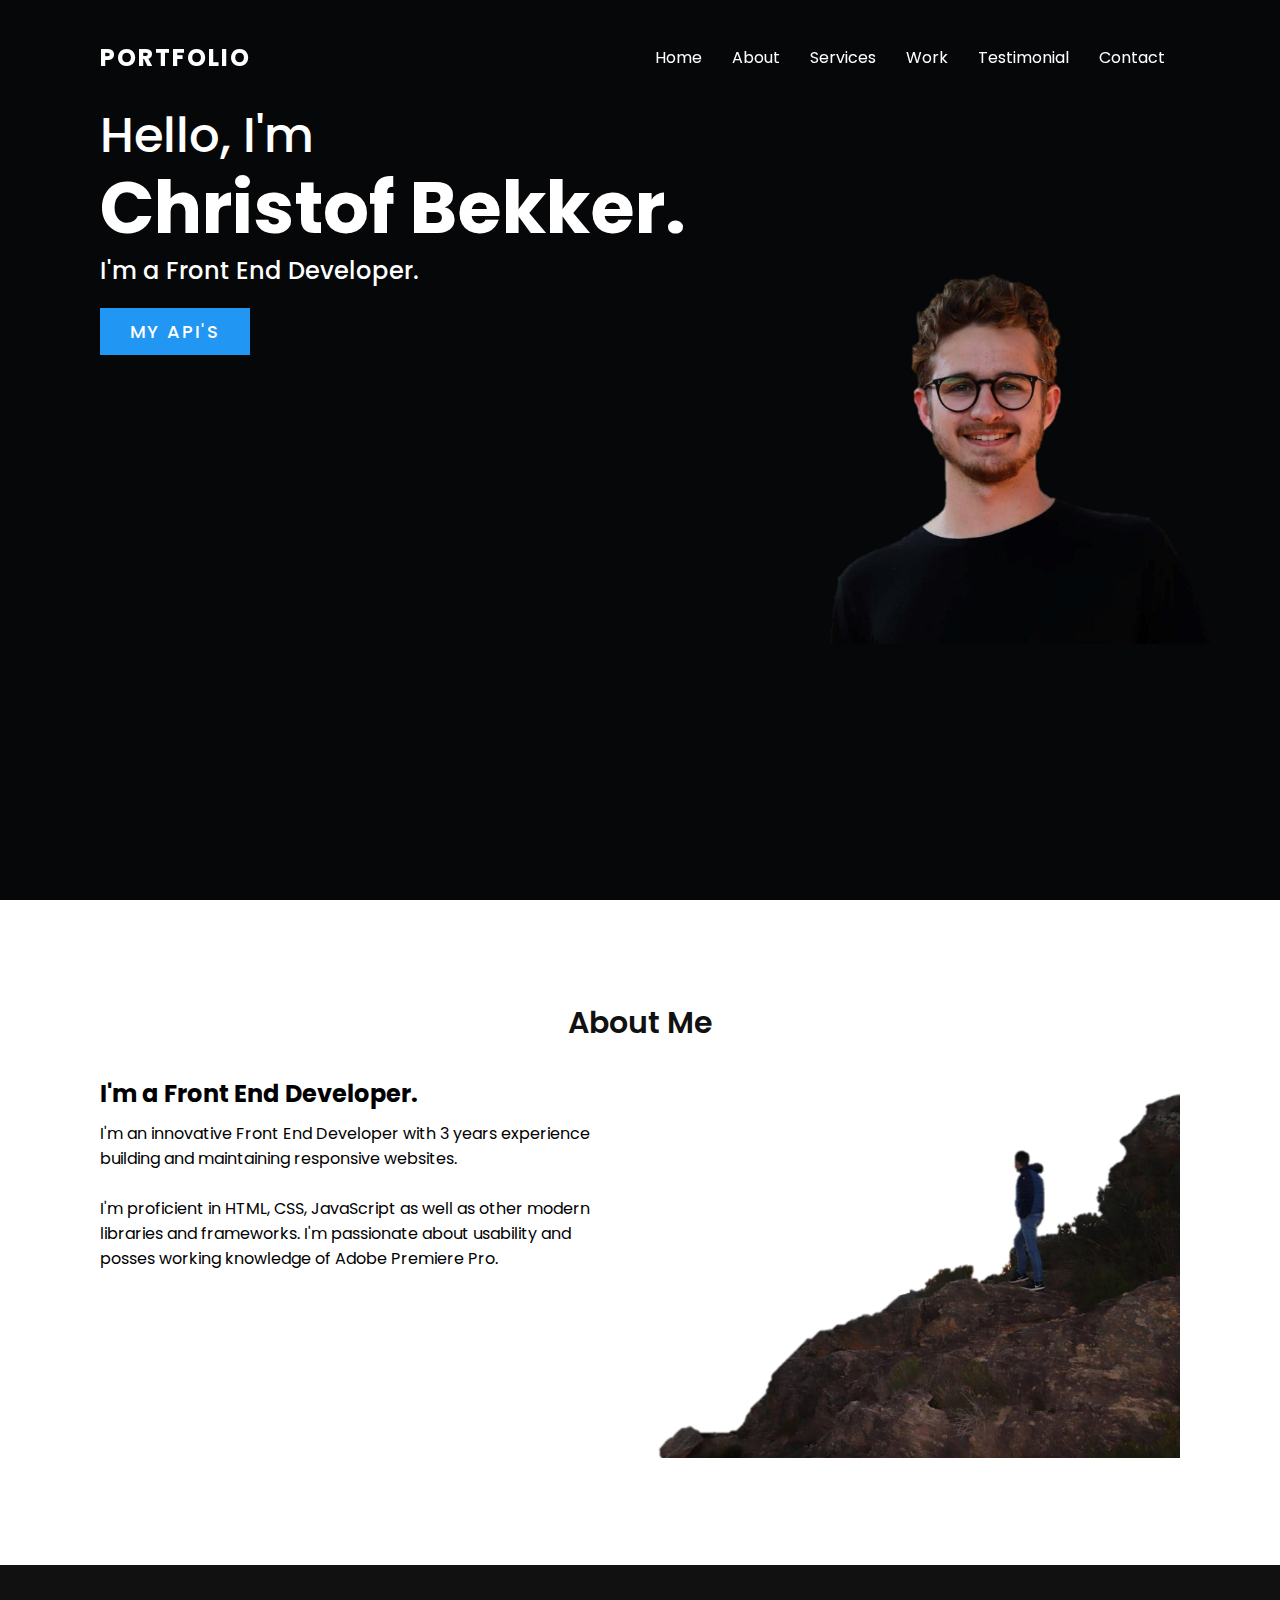
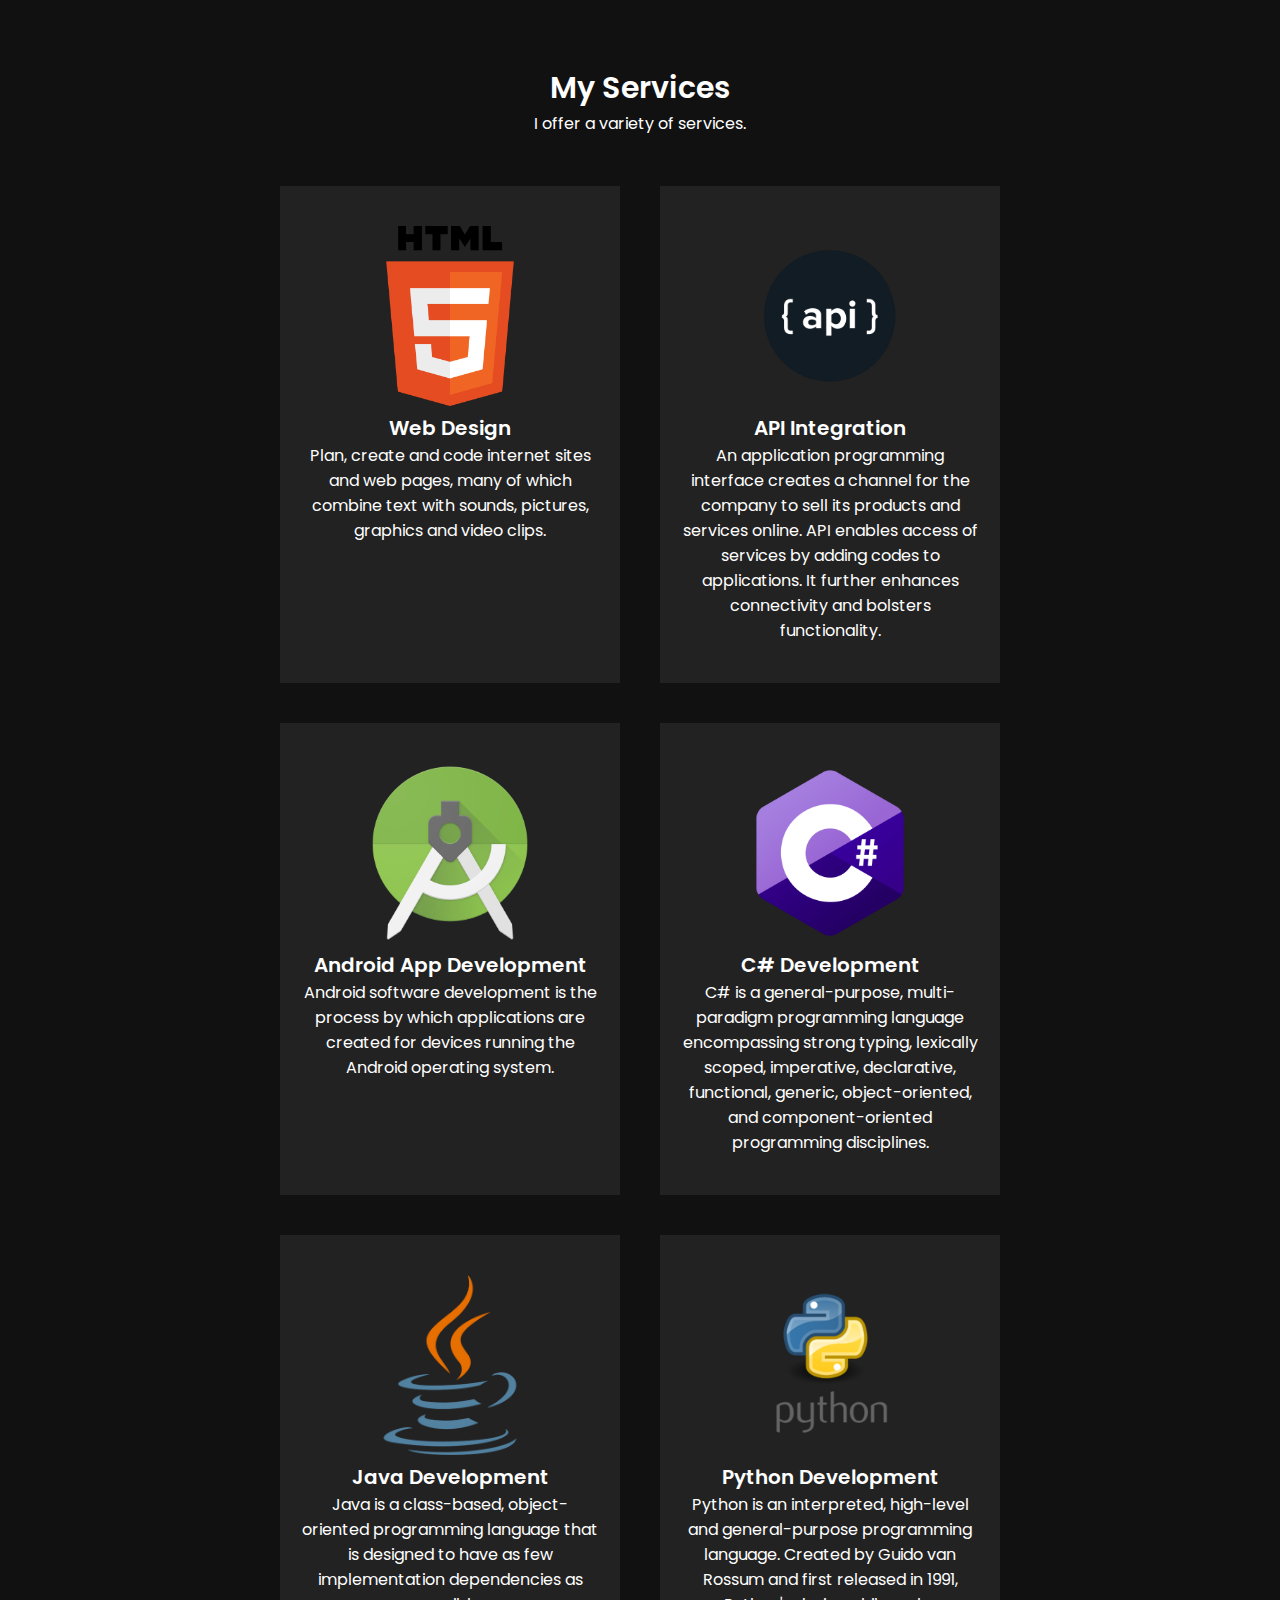
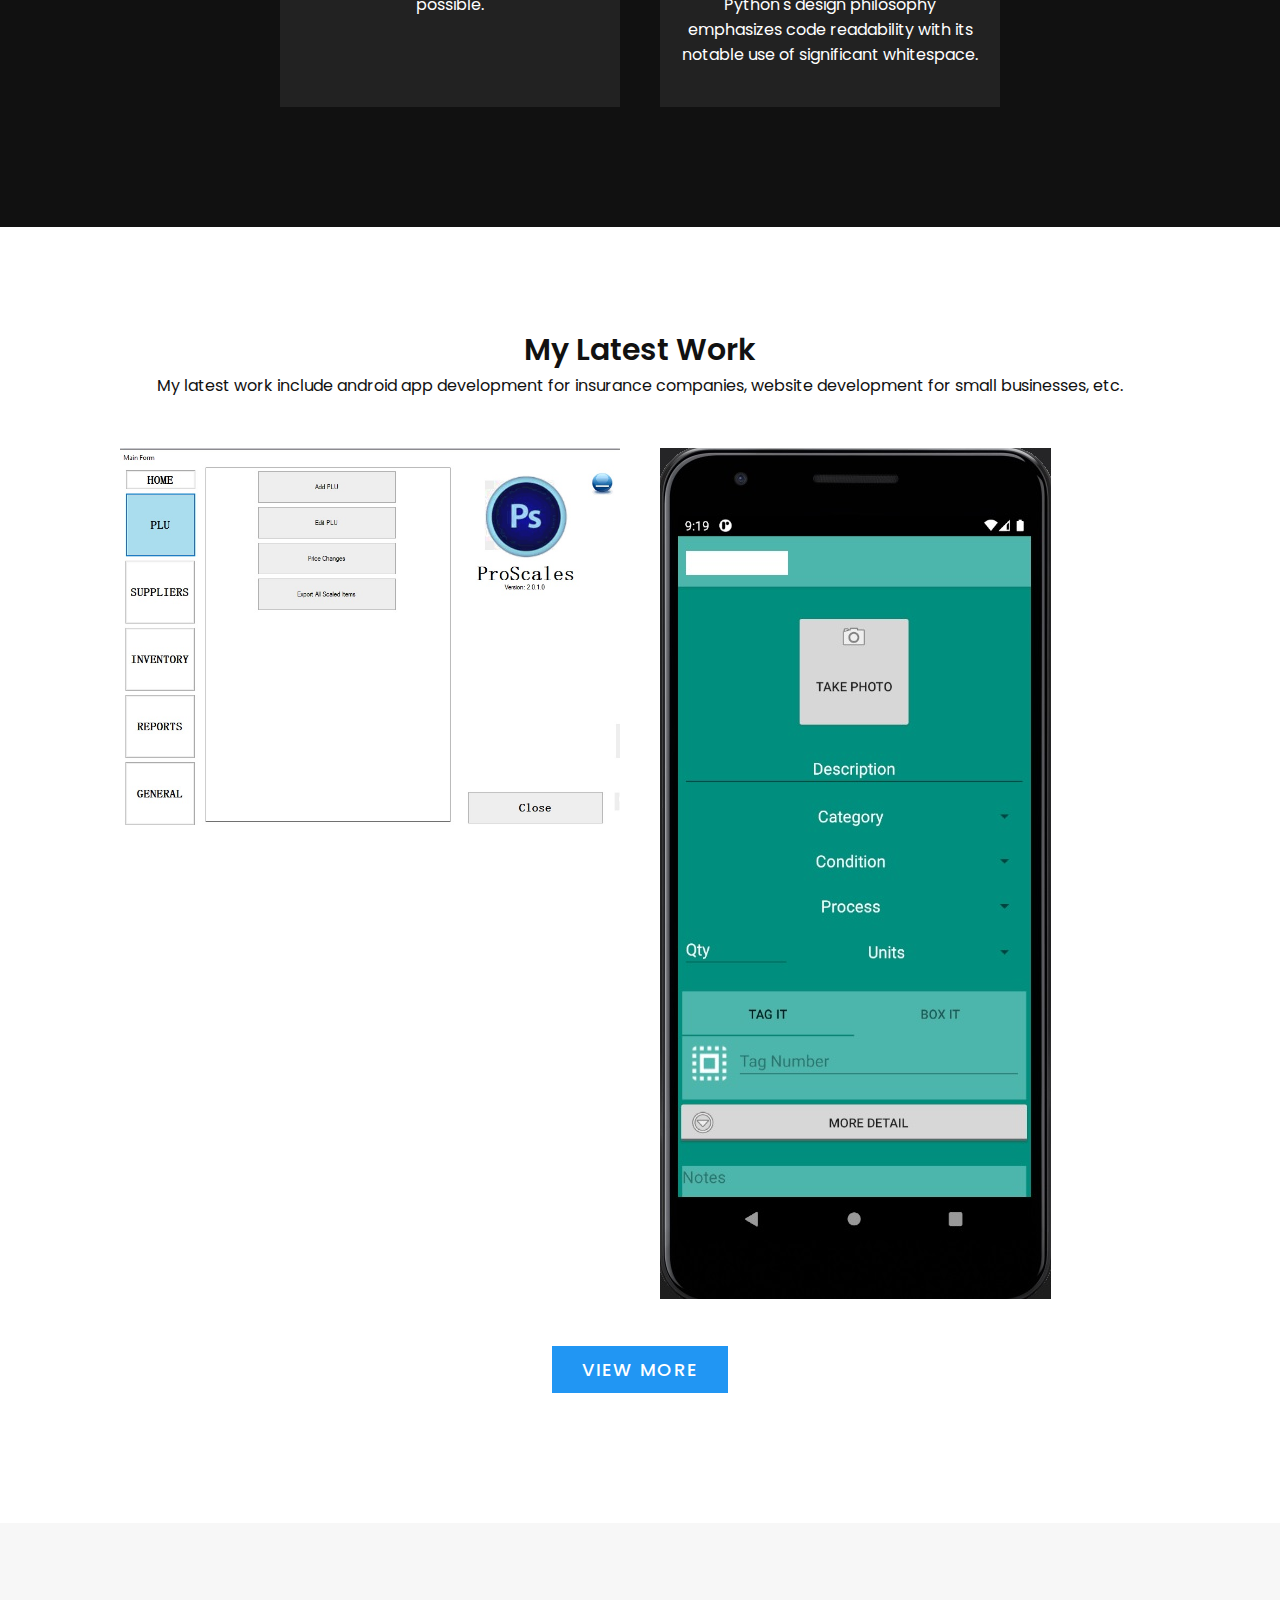
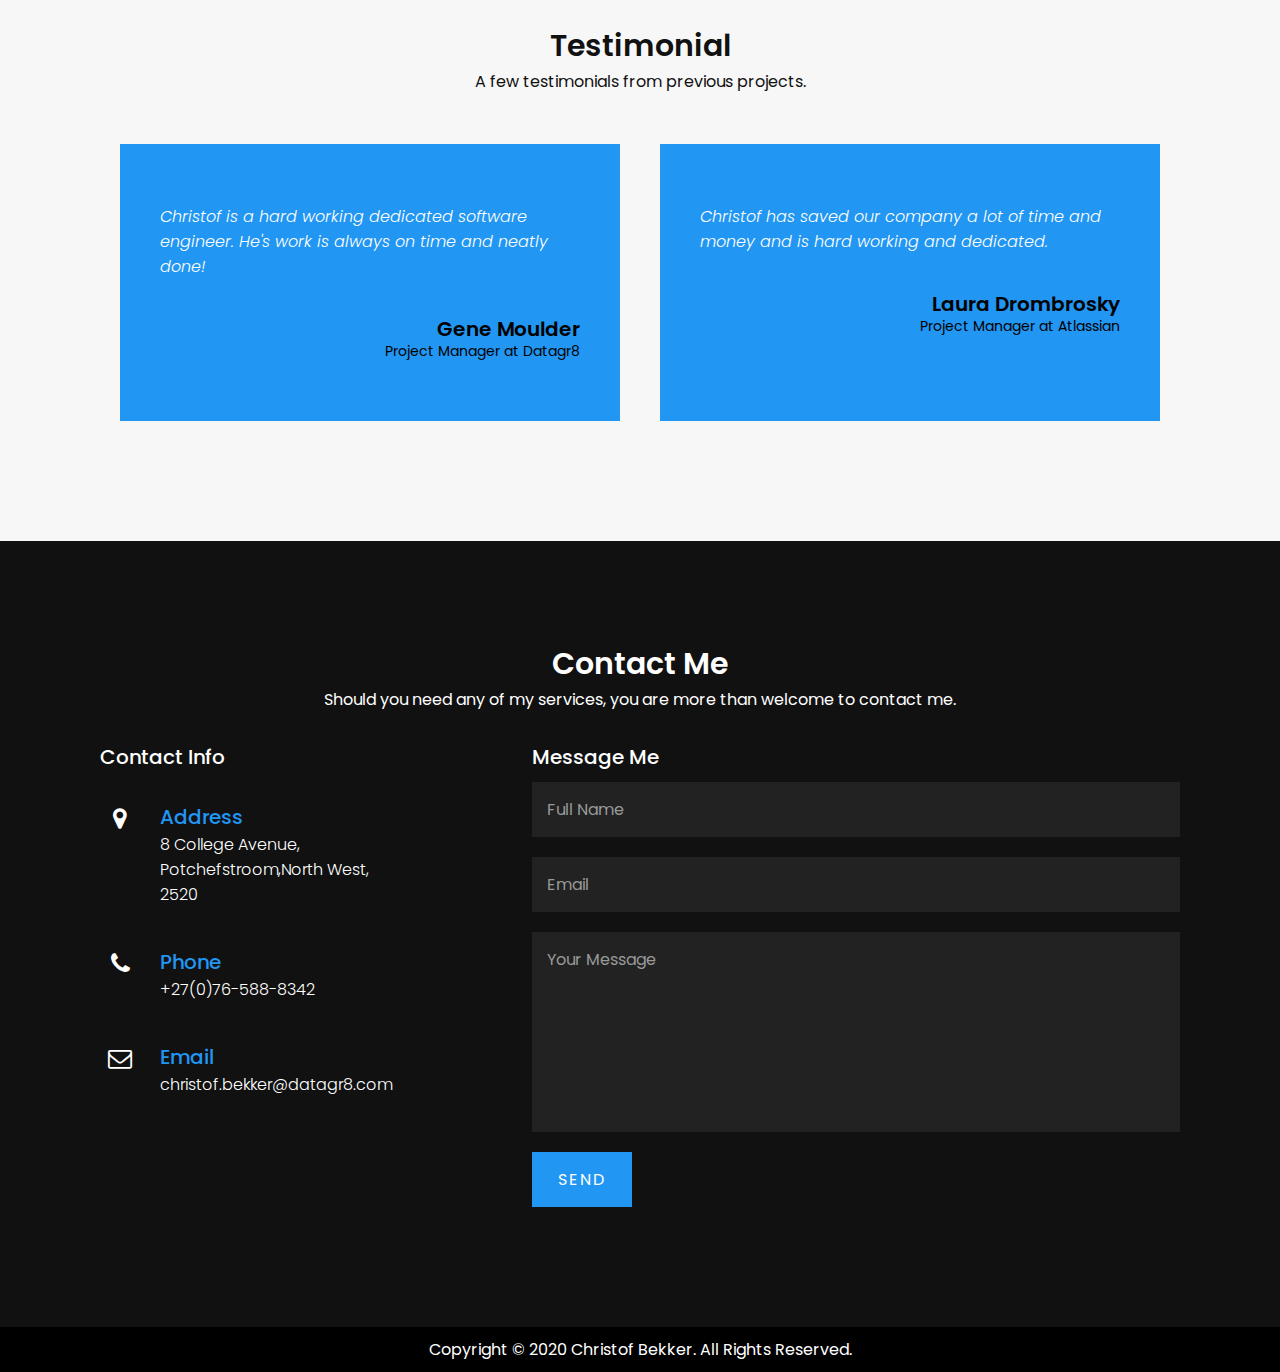
<file: index.html>
<!DOCTYPE html>
<html lang="en">

<head>
    <meta name="viewport" content="width=device-width, initial-scale=1.0">
    <meta charset="UTF-8">
    <title>Personal Portfolio | Responsive Website Design with API Integration</title>
    <link rel="stylesheet" href="https://stackpath.bootstrapcdn.com/font-awesome/4.7.0/css/font-awesome.min.css" integrity="sha384-wvfXpqpZZVQGK6TAh5PVlGOfQNHSoD2xbE+QkPxCAFlNEevoEH3Sl0sibVcOQVnN" crossorigin="anonymous">
    <link rel="stylesheet" href="style.css">
</head>

<body>
    <header>
        <a href="#" class="logo">Portfolio</a>
        <div class="toggle"></div>
        <ul>
            <li><a href="#1">Home</a></li>
            <li><a href="#2">About</a></li>
            <li><a href="#3">Services</a></li>
            <li><a href="#4">Work</a></li>
            <li><a href="#5">Testimonial</a></li>
            <li><a href="#6">Contact</a></li>
        </ul>
    </header>
    <section class="banner" id="1">
        <div class="textBx">
            <h2>Hello, I'm<br><span>Christof Bekker.</span></h2>
            <h3>I'm a Front End Developer.</h3>
            <a href="mapsapi.html" class="btn">My API's</a>
        </div>
    </section>
    <section class="about" id="2">
        <div class="heading">
            <h2>About Me</h2>
        </div>
        <div class="content">
            <div class="contentBx w50">
                <h3>I'm a Front End Developer.</h3>
                <p>I'm an innovative Front End Developer with 3 years experience building and maintaining responsive websites.<br><br> I'm proficient in HTML, CSS, JavaScript as well as other modern libraries and frameworks. I'm passionate about usability
                    and posses working knowledge of Adobe Premiere Pro.</p>
            </div>
            <div class="w50">
                <img src="aboutMe.jpg" class="img">
            </div>
        </div>
    </section>
    <section class="services" id="3">
        <div class="heading white">
            <h2>My Services</h2>
            <p>I offer a variety of services.</p>
        </div>
        <div class="content" id="4">
            <div class="servicesBx">
                <img src="icon1.png">
                <h2>Web Design</h2>
                <p>Plan, create and code internet sites and web pages, many of which combine text with sounds, pictures, graphics and video clips.</p>
            </div>
            <div class="servicesBx">
                <img src="icon2.png">
                <h2>API Integration</h2>
                <p>An application programming interface creates a channel for the company to sell its products and services online. API enables access of services by adding codes to applications. It further enhances connectivity and bolsters functionality.</p>
            </div>
            <div class="servicesBx">
                <img src="icon3.png">
                <h2>Android App Development</h2>
                <p>Android software development is the process by which applications are created for devices running the Android operating system.</p>
            </div>
            <div class="servicesBx">
                <img src="icon4.png">
                <h2>C# Development</h2>
                <p>C# is a general-purpose, multi-paradigm programming language encompassing strong typing, lexically scoped, imperative, declarative, functional, generic, object-oriented, and component-oriented programming disciplines.</p>
            </div>
            <div class="servicesBx">
                <img src="icon5.png">
                <h2>Java Development</h2>
                <p>Java is a class-based, object-oriented programming language that is designed to have as few implementation dependencies as possible.</p>
            </div>
            <div class="servicesBx">
                <img src="icon6.png">
                <h2>Python Development</h2>
                <p>Python is an interpreted, high-level and general-purpose programming language. Created by Guido van Rossum and first released in 1991, Python's design philosophy emphasizes code readability with its notable use of significant whitespace.</p>
            </div>
        </div>
    </section>

    <section class="work" id="4">
        <div class="heading">
            <h2>My Latest Work</h2>
            <p>My latest work include android app development for insurance companies, website development for small businesses, etc.</p>
        </div>
        <div class="content">
            <div class="workBx">
                <img src="SS1.jpg">
            </div>
            <div class="workBx">
                <img src="SS2.jpg">
            </div>
        </div>
        <div class="heading">
            <a href="#" class="btn">View More</a>
        </div>
    </section>
    <section class="testimonial" id="5">
        <div class="heading">
            <h2>Testimonial</h2>
            <p>A few testimonials from previous projects.</p>
        </div>
        <div class="content">
            <div class="testimonialBx">
                <p>Christof is a hard working dedicated software engineer. He's work is always on time and neatly done!</p>
                <h3>Gene Moulder<br><span>Project Manager at Datagr8</span></h3>
            </div>
            <div class="testimonialBx">
                <p>Christof has saved our company a lot of time and money and is hard working and dedicated.</p>
                <h3>Laura Drombrosky<br><span>Project Manager at Atlassian</span></h3>
            </div>
        </div>
    </section>
    <section class="contact" id="6">
        <div class="heading white">
            <h2>Contact Me</h2>
            <p>Should you need any of my services, you are more than welcome to contact me.</p>
        </div>
        <div class="content">
            <div class="contactInfo">
                <h3>Contact Info</h3>
                <div class="contactInfoBx">
                    <div class="box">
                        <div class="icon">
                            <i class="fa fa-map-marker"></i>
                        </div>
                        <div class="text">
                            <h3>Address</h3>
                            <p>8 College Avenue,<br>Potchefstroom,North West,<br>2520</p>
                        </div>
                    </div>
                    <div class="box">
                        <div class="icon">
                            <i class="fa fa-phone"></i>
                        </div>
                        <div class="text">
                            <h3>Phone</h3>
                            <p>+27(0)76-588-8342</p>
                        </div>
                    </div>
                    <div class="box">
                        <div class="icon">
                            <i class="fa fa-envelope-o"></i>
                        </div>
                        <div class="text">
                            <h3>Email</h3>
                            <p>christof.bekker@datagr8.com</p>
                        </div>
                    </div>
                </div>
            </div>
            <div class="formBx">
                <form>
                    <h3>Message Me</h3>
                    <input type="text" name="" placeholder="Full Name">
                    <input type="email" name="" placeholder="Email">
                    <textarea placeholder="Your Message"></textarea>
                    <input type="submit" value="Send">
                </form>
            </div>
        </div>
    </section>

    <div class="copyright">
        <p>Copyright © 2020 Christof Bekker. All Rights Reserved.</p>
    </div>

    <script type="text/javascript">
        window.addEventListener('scroll', function() {
            var header = document.querySelector('header');
            header.classList.toggle('sticky', window.scrollY > 0);
        });
    </script>
</body>

</html>
</file>
<file: style.css>
@import url('https://fonts.googleapis.com/css?family=Poppins:200,300,400,500,600,700,800,900&display=swap');
* {
    margin: 0;
    padding: 0;
    box-sizing: border-box;
    font-family: 'Poppins', sans-serif;
    scroll-behavior: smooth;
}

section {
    padding: 100px;
}

.banner {
    position: relative;
    min-height: 100vh;
    background: url(BannerMain2.jpg);
    background-size: cover;
    background-position: right;
    display: flex;
    justify-content: space-between;
    align-self: center;
}

.banner h2 {
    font-size: 3em;
    color: #ffffff;
    font-weight: 500;
    line-height: 1.5em;
}

.banner h2 span {
    font-size: 1.5em;
    font-weight: 700;
}

.banner h3 {
    font-size: 1.5em;
    color: #ffffff;
    font-weight: 500;
}

.btn {
    position: relative;
    background: #2196f3;
    display: inline-block;
    color: #ffffff;
    margin-top: 20px;
    padding: 10px 30px;
    font-size: 18px;
    text-transform: uppercase;
    text-decoration: none;
    letter-spacing: 2px;
    font-weight: 500;
}

header {
    position: fixed;
    top: 0;
    left: 0;
    width: 100%;
    padding: 40px 100px;
    z-index: 1000;
    display: flex;
    justify-content: space-between;
    align-items: center;
    transition: 0.5s;
}

header.sticky {
    background: #ffffff;
    padding: 20px 100px;
    box-shadow: 0 5px 20px rgba(0, 0, 0, 0.1);
}

header .logo {
    color: #ffffff;
    font-size: 24px;
    text-transform: uppercase;
    text-decoration: none;
    font-weight: 700;
    letter-spacing: 2px;
}

header.sticky .logo {
    color: #111111;
}

header ul {
    position: relative;
    display: flex;
}

header ul li {
    position: relative;
    list-style: none;
}

header ul li a {
    position: relative;
    display: inline-block;
    margin: 0 15px;
    color: #ffffff;
    text-decoration: none;
}

header.sticky ul li a {
    color: #111111;
}

.heading {
    width: 100%;
    text-align: center;
    margin-bottom: 30px;
    color: #111111;
}

.heading h2 {
    font-size: 30px;
    font-weight: 600;
}

.content {
    display: flex;
    justify-content: space-between;
}

.contentBx {
    padding-right: 30px;
}

.contentBx h3 {
    font-size: 24px;
    margin-bottom: 10px;
}

.w50 {
    min-width: 50%;
}

img {
    max-width: 100%;
}

.services {
    background: #111111;
}

.heading.white {
    color: #ffffff;
}

.services .content {
    display: flex;
    justify-content: center;
    flex-wrap: wrap;
    flex-direction: row;
}

.services .content .servicesBx {
    padding: 40px 20px;
    background: #222222;
    color: #ffffff;
    max-width: 340px;
    margin: 20px;
    text-align: center;
    transition: 0.5s;
}

.services .content .servicesBx:hover {
    background: #2196f3;
}

.services .content .servicesBx img {
    max-width: 180px;
    max-height: 180px;
}

.services .content .servicesBx h2 {
    font-size: 20px;
    font-weight: 600;
}

.work .content {
    display: flex;
    justify-content: space-between;
    flex-wrap: wrap;
}

.work .content .workBx {
    width: 50%;
    padding: 20px;
}

.work .content .workBx img {
    max-width: 100%;
}

.testimonial {
    background: #f7f7f7;
}

.testimonial .content {
    display: flex;
    justify-content: space-between;
    flex-wrap: wrap;
}

.testimonial .content .testimonialBx {
    max-width: calc(50% - 40px);
    padding: 60px 40px;
    margin: 20px;
    background: #2196f3
}

.testimonial .content .testimonialBx p {
    color: #ffffff;
    font-style: italic;
    font-size: 16px;
    font-weight: 300;
}

.testimonial .content .testimonialBx h3 {
    margin-top: 40px;
    text-align: end;
    font-weight: 600;
    font-size: 20px;
    line-height: 1em;
}

.testimonial .content .testimonialBx h3 span {
    font-size: 14px;
    font-weight: 400;
}

.contact {
    background: #111111;
}

.formBx {
    min-width: 60%;
}

.formBx form {
    display: flex;
    flex-direction: column;
}

.formBx form h3,
.contactInfo h3 {
    color: #ffffff;
    font-size: 20px;
    font-weight: 500;
    margin-bottom: 10px;
}

.formBx form input,
.formBx form textarea {
    margin-bottom: 20px;
    padding: 15px;
    font-size: 16px;
    border: none;
    outline: none;
    background: #222222;
    color: #ffffff;
    resize: none;
}

.formBx form textarea {
    min-height: 200px;
}

.formBx form input::placeholder,
.formBx form textarea::placeholder {
    color: #999999;
}

.formBx form input[type="submit"] {
    max-width: 100px;
    background: #2196f3;
    cursor: pointer;
    text-transform: uppercase;
    letter-spacing: 2px;
}

.contactInfo {
    min-width: 40%;
}

.contactInfoBx {
    position: relative;
}

.contactInfoBx .box {
    position: relative;
    padding: 20px 0;
    display: flex;
}

.contactInfoBx .box .icon {
    min-width: 40px;
    padding-top: 4px;
    color: #ffffff;
    display: flex;
    justify-content: center;
    align-items: flex-start;
    font-size: 24px;
}

.contactInfoBx .box .text {
    display: flex;
    margin-left: 20px;
    font-size: 16px;
    color: #ffffff;
    flex-direction: column;
    font-weight: 300;
}

.contactInfoBx .box .text h3 {
    font-weight: 500;
    color: #2196f3;
    margin-bottom: 0;
}

.copyright {
    background: #000000;
    color: #ffffff;
    text-align: center;
    padding: 10px;
}

.apis {
    display: flex;
    justify-content: space-between;
    flex-wrap: wrap;
}
</file>
